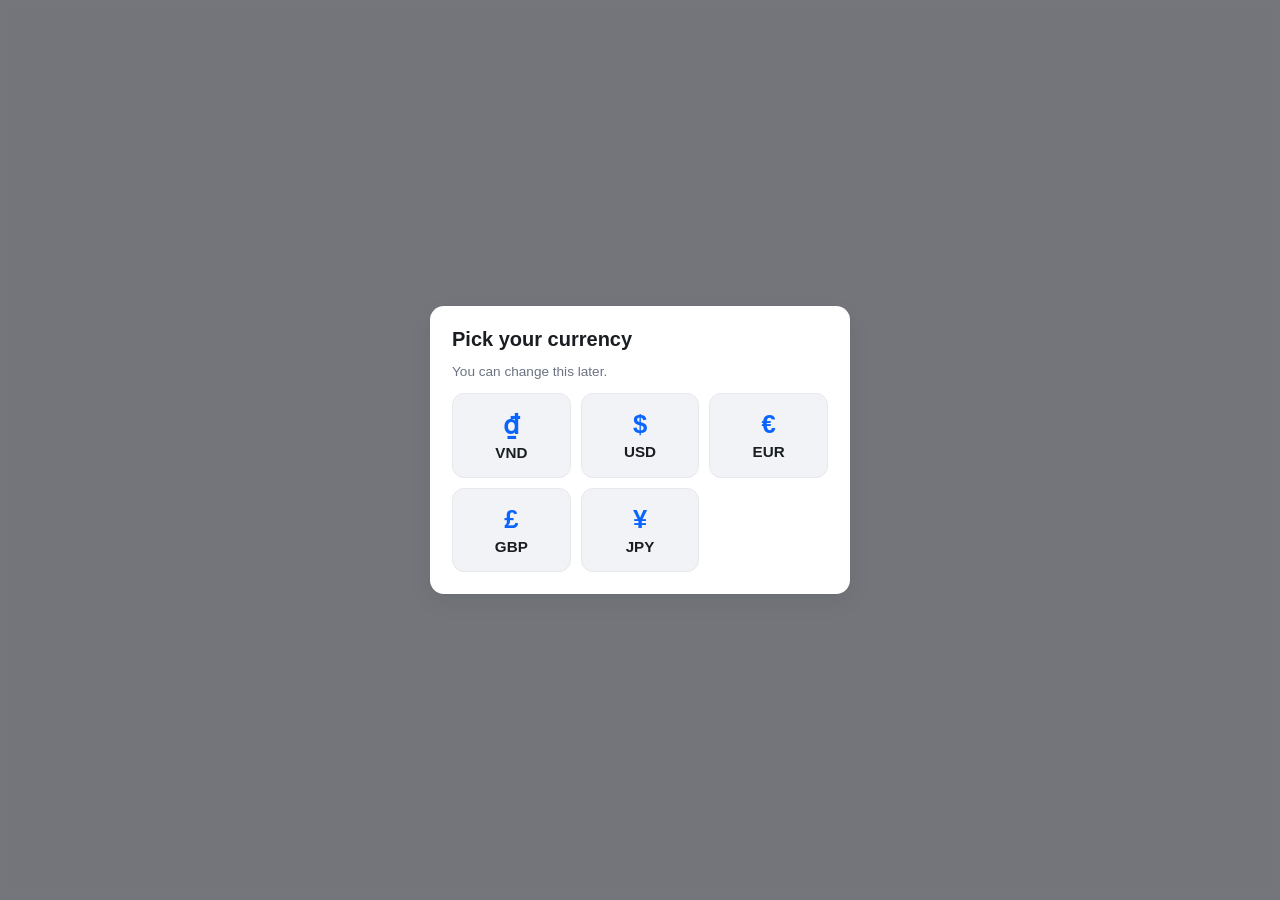
<file: spend/index.html>
<!doctype html>
<html lang="en">
<head>
  <meta charset="utf-8">
  <meta name="viewport" content="width=device-width, initial-scale=1, viewport-fit=cover">
  <meta name="theme-color" content="#0a65ff">
  <title>Spend</title>
  <link rel="stylesheet" href="style.css?v=4">
</head>
<body>
  <main class="app" id="app" hidden>
    <section class="summary">
      <div class="label">Today</div>
      <div class="today-total" id="todayTotal">—</div>
      <div class="today-count" id="todayCount">0 entries</div>
    </section>

    <form class="entry" id="entryForm" autocomplete="off" novalidate>
      <label class="amount-wrap">
        <span class="currency-sign" id="currencySign">$</span>
        <input
          id="amountInput"
          class="amount-input"
          type="text"
          inputmode="decimal"
          placeholder="0"
          autocomplete="off"
          enterkeyhint="done"
          aria-label="Amount"
        >
      </label>

      <div class="chips" id="chips" role="group" aria-label="Category">
        <button type="button" class="chip" data-cat="Food">Food</button>
        <button type="button" class="chip" data-cat="Transport">Transport</button>
        <button type="button" class="chip" data-cat="Shopping">Shopping</button>
        <button type="button" class="chip" data-cat="Bills">Bills</button>
        <button type="button" class="chip" data-cat="Fun">Fun</button>
        <button type="button" class="chip" data-cat="Other">Other</button>
      </div>

      <button type="submit" class="primary" id="addBtn" disabled>Add</button>
    </form>

    <section class="recent">
      <div class="recent-header">
        <h2>Recent</h2>
        <span class="muted" id="recentMore"></span>
      </div>
      <ul class="recent-list" id="recentList"></ul>
      <p class="empty" id="recentEmpty" hidden>No entries yet. Type an amount above to get started.</p>
    </section>

    <section class="totals">
      <div class="totals-row">
        <div><span class="muted">This week</span><strong id="weekTotal">—</strong></div>
        <div><span class="muted">This month</span><strong id="monthTotal">—</strong></div>
      </div>
      <div class="actions">
        <button type="button" class="link" id="exportBtn">Export</button>
        <button type="button" class="link" id="importBtn">Import</button>
        <button type="button" class="link" id="changeCurrencyBtn">Change currency</button>
        <input type="file" id="importFile" accept="application/json" hidden>
      </div>
    </section>
  </main>

  <div class="modal-backdrop" id="currencyModal" hidden>
    <div class="modal" role="dialog" aria-modal="true" aria-labelledby="modalTitle">
      <button type="button" class="modal-close" id="modalClose" aria-label="Close" hidden>✕</button>
      <h2 id="modalTitle">Pick your currency</h2>
      <p class="muted" id="modalNote">You can change this later.</p>
      <div class="currency-grid">
        <button type="button" class="currency-btn" data-currency="VND"><span class="sym">₫</span><span>VND</span></button>
        <button type="button" class="currency-btn" data-currency="USD"><span class="sym">$</span><span>USD</span></button>
        <button type="button" class="currency-btn" data-currency="EUR"><span class="sym">€</span><span>EUR</span></button>
        <button type="button" class="currency-btn" data-currency="GBP"><span class="sym">£</span><span>GBP</span></button>
        <button type="button" class="currency-btn" data-currency="JPY"><span class="sym">¥</span><span>JPY</span></button>
      </div>
    </div>
  </div>

  <script src="app.js?v=4"></script>
</body>
</html>
</file>
<file: spend/style.css>
:root {
  --bg: #f6f7f9;
  --surface: #ffffff;
  --text: #1a1d22;
  --muted: #6b7280;
  --border: #e6e8ec;
  --primary: #0a65ff;
  --primary-contrast: #ffffff;
  --danger: #d23a3a;
  --chip-bg: #f1f3f6;
  --chip-active-bg: #0a65ff;
  --chip-active-fg: #ffffff;
  --shadow: 0 1px 2px rgba(0,0,0,0.04), 0 8px 24px rgba(0,0,0,0.06);
  --radius: 14px;
}

@media (prefers-color-scheme: dark) {
  :root {
    --bg: #0e1116;
    --surface: #161a21;
    --text: #eef0f3;
    --muted: #99a1ad;
    --border: #242a33;
    --primary: #4d8dff;
    --chip-bg: #1d222b;
    --chip-active-bg: #4d8dff;
    --chip-active-fg: #0e1116;
    --shadow: 0 1px 2px rgba(0,0,0,0.4), 0 8px 24px rgba(0,0,0,0.5);
  }
}

* { box-sizing: border-box; }
[hidden] { display: none !important; }

html, body {
  margin: 0;
  padding: 0;
  background: var(--bg);
  color: var(--text);
  font-family: -apple-system, BlinkMacSystemFont, "Segoe UI", Roboto, "Helvetica Neue", Arial, sans-serif;
  -webkit-font-smoothing: antialiased;
}

body {
  min-height: 100dvh;
  padding: env(safe-area-inset-top) env(safe-area-inset-right) env(safe-area-inset-bottom) env(safe-area-inset-left);
}

.app {
  max-width: 520px;
  margin: 0 auto;
  padding: 24px 18px 48px;
  display: flex;
  flex-direction: column;
  gap: 18px;
}

/* Summary */
.summary {
  text-align: left;
  padding: 4px 4px 0;
}
.summary .label {
  font-size: 0.85rem;
  color: var(--muted);
  letter-spacing: 0.04em;
  text-transform: uppercase;
}
.today-total {
  font-size: 2.6rem;
  font-weight: 700;
  margin-top: 4px;
  line-height: 1.1;
  font-variant-numeric: tabular-nums;
  word-break: break-all;
}
.today-count {
  color: var(--muted);
  font-size: 0.9rem;
  margin-top: 4px;
}

/* Entry form */
.entry {
  background: var(--surface);
  border: 1px solid var(--border);
  border-radius: var(--radius);
  padding: 14px;
  display: flex;
  flex-direction: column;
  gap: 12px;
  box-shadow: var(--shadow);
}

.amount-wrap {
  display: flex;
  align-items: center;
  background: var(--bg);
  border-radius: 10px;
  padding: 12px 14px;
  border: 1px solid transparent;
  transition: border-color 0.15s;
}
.amount-wrap:focus-within {
  border-color: var(--primary);
}
.currency-sign {
  font-size: 1.6rem;
  font-weight: 600;
  color: var(--muted);
  margin-right: 10px;
  min-width: 1.5ch;
  text-align: center;
}
.amount-input {
  flex: 1;
  border: none;
  background: transparent;
  color: var(--text);
  font-size: 1.8rem;
  font-weight: 600;
  outline: none;
  font-variant-numeric: tabular-nums;
  width: 100%;
  min-width: 0;
  padding: 0;
}
.amount-input::placeholder { color: var(--muted); opacity: 0.5; }

/* Chips */
.chips {
  display: flex;
  flex-wrap: wrap;
  gap: 8px;
}
.chip {
  appearance: none;
  border: 1px solid var(--border);
  background: var(--chip-bg);
  color: var(--text);
  padding: 8px 14px;
  border-radius: 999px;
  font-size: 0.9rem;
  cursor: pointer;
  transition: background 0.12s, color 0.12s, border-color 0.12s;
}
.chip:active { transform: scale(0.97); }
.chip[aria-pressed="true"] {
  background: var(--chip-active-bg);
  color: var(--chip-active-fg);
  border-color: var(--chip-active-bg);
}

/* Primary button */
.primary {
  appearance: none;
  border: none;
  background: var(--primary);
  color: var(--primary-contrast);
  font-size: 1.05rem;
  font-weight: 600;
  padding: 14px;
  border-radius: 10px;
  cursor: pointer;
  transition: opacity 0.12s, transform 0.06s;
}
.primary:disabled {
  opacity: 0.45;
  cursor: not-allowed;
}
.primary:not(:disabled):active { transform: scale(0.99); }

/* Recent */
.recent {
  background: var(--surface);
  border: 1px solid var(--border);
  border-radius: var(--radius);
  padding: 14px 16px;
  box-shadow: var(--shadow);
}
.recent-header {
  display: flex;
  align-items: baseline;
  justify-content: space-between;
  margin-bottom: 6px;
}
.recent h2 {
  font-size: 0.9rem;
  color: var(--muted);
  letter-spacing: 0.04em;
  text-transform: uppercase;
  margin: 0;
  font-weight: 600;
}
.recent-list {
  list-style: none;
  margin: 0;
  padding: 0;
}
.recent-list li {
  display: grid;
  grid-template-columns: 1fr auto auto;
  align-items: center;
  gap: 10px;
  padding: 10px 0;
  border-bottom: 1px solid var(--border);
}
.recent-list li:last-child { border-bottom: none; }
.recent-amount {
  font-weight: 600;
  font-variant-numeric: tabular-nums;
}
.recent-meta {
  color: var(--muted);
  font-size: 0.85rem;
  display: flex;
  gap: 8px;
  align-items: center;
}
.recent-cat {
  background: var(--chip-bg);
  padding: 2px 8px;
  border-radius: 999px;
  font-size: 0.78rem;
}
.del-btn {
  appearance: none;
  border: none;
  background: transparent;
  color: var(--muted);
  font-size: 1.1rem;
  cursor: pointer;
  padding: 4px 8px;
  border-radius: 6px;
  line-height: 1;
}
.del-btn:hover { color: var(--danger); background: var(--chip-bg); }
.empty { color: var(--muted); font-size: 0.9rem; text-align: center; margin: 12px 0 4px; }

/* Totals & actions */
.totals {
  display: flex;
  flex-direction: column;
  gap: 10px;
  padding: 0 4px;
}
.totals-row {
  display: flex;
  gap: 16px;
  flex-wrap: wrap;
}
.totals-row > div {
  display: flex;
  flex-direction: column;
  font-variant-numeric: tabular-nums;
}
.totals-row strong { font-size: 1.05rem; margin-top: 2px; }
.muted { color: var(--muted); font-size: 0.85rem; }

.actions {
  display: flex;
  flex-wrap: wrap;
  gap: 4px 14px;
  margin-top: 4px;
}
.link {
  appearance: none;
  border: none;
  background: transparent;
  color: var(--primary);
  font-size: 0.9rem;
  cursor: pointer;
  padding: 4px 0;
}
.link:hover { text-decoration: underline; }

/* Modal */
.modal-backdrop {
  position: fixed;
  inset: 0;
  background: rgba(8, 12, 20, 0.55);
  display: flex;
  align-items: center;
  justify-content: center;
  padding: 20px;
  z-index: 100;
  backdrop-filter: blur(4px);
}
.modal {
  background: var(--surface);
  color: var(--text);
  border-radius: var(--radius);
  padding: 22px;
  width: 100%;
  max-width: 420px;
  box-shadow: var(--shadow);
}
.modal { position: relative; }
.modal-close {
  position: absolute;
  top: 10px;
  right: 10px;
  appearance: none;
  border: none;
  background: var(--chip-bg);
  color: var(--text);
  width: 32px;
  height: 32px;
  border-radius: 50%;
  font-size: 1rem;
  cursor: pointer;
  line-height: 1;
}
.modal h2 { margin: 0 0 4px; font-size: 1.25rem; }
.modal .muted { display: block; margin-bottom: 14px; }
.currency-grid {
  display: grid;
  grid-template-columns: repeat(auto-fit, minmax(110px, 1fr));
  gap: 10px;
}
.currency-btn {
  appearance: none;
  border: 1px solid var(--border);
  background: var(--chip-bg);
  color: var(--text);
  border-radius: 12px;
  padding: 16px 8px;
  display: flex;
  flex-direction: column;
  align-items: center;
  gap: 4px;
  cursor: pointer;
  font-size: 0.95rem;
  font-weight: 600;
  transition: background 0.12s, border-color 0.12s, transform 0.06s;
}
.currency-btn:hover { border-color: var(--primary); }
.currency-btn:active { transform: scale(0.97); }
.currency-btn .sym {
  font-size: 1.6rem;
  font-weight: 700;
  color: var(--primary);
}
</file>
